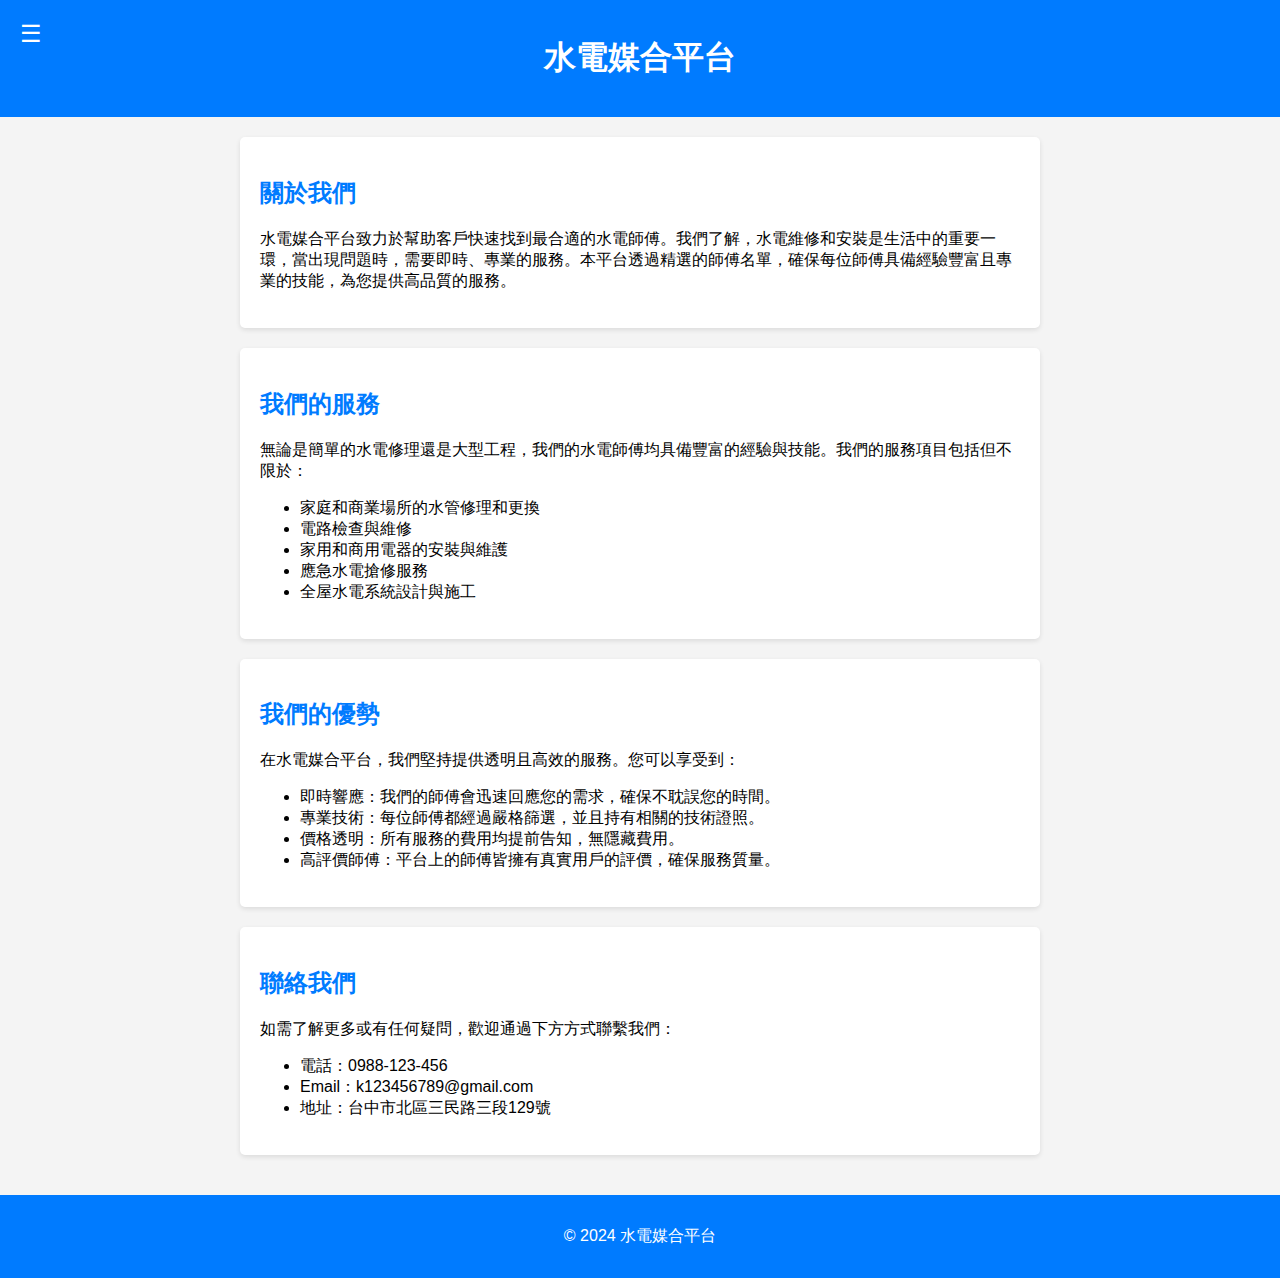
<file: about.html>
<!DOCTYPE html>
<html lang="zh-Hant">
<head>
    <meta charset="UTF-8">
    <meta name="viewport" content="width=device-width, initial-scale=1.0">
    <title>了解本網站 - 水電媒合平台</title>
    <link rel="stylesheet" href="about.css">
</head>
<body>
    <header>
        <div class="hamburger" onclick="toggleMenu()">☰</div>
        <h1>水電媒合平台</h1>
        <nav id="navMenu">
            <ul>
                <li><a href="index.html">首頁</a></li>
                <li><a href="login.html">登入</a></li>
                <li><a href="register.html">註冊</a></li>
            </ul>
        </nav>
    </header>

    <main class="main-content">
        <section class="about-section">
            <h2>關於我們</h2>
            <p>
                水電媒合平台致力於幫助客戶快速找到最合適的水電師傅。我們了解，水電維修和安裝是生活中的重要一環，當出現問題時，需要即時、專業的服務。本平台透過精選的師傅名單，確保每位師傅具備經驗豐富且專業的技能，為您提供高品質的服務。
            </p>
        </section>

        <section class="about-section">
            <h2>我們的服務</h2>
            <p>
                無論是簡單的水電修理還是大型工程，我們的水電師傅均具備豐富的經驗與技能。我們的服務項目包括但不限於：
            </p>
            <ul>
                <li>家庭和商業場所的水管修理和更換</li>
                <li>電路檢查與維修</li>
                <li>家用和商用電器的安裝與維護</li>
                <li>應急水電搶修服務</li>
                <li>全屋水電系統設計與施工</li>
            </ul>
        </section>

        <section class="about-section">
            <h2>我們的優勢</h2>
            <p>
                在水電媒合平台，我們堅持提供透明且高效的服務。您可以享受到：
            </p>
            <ul>
                <li>即時響應：我們的師傅會迅速回應您的需求，確保不耽誤您的時間。</li>
                <li>專業技術：每位師傅都經過嚴格篩選，並且持有相關的技術證照。</li>
                <li>價格透明：所有服務的費用均提前告知，無隱藏費用。</li>
                <li>高評價師傅：平台上的師傅皆擁有真實用戶的評價，確保服務質量。</li>
            </ul>
        </section>

        <section class="about-section">
            <h2>聯絡我們</h2>
            <p>
                如需了解更多或有任何疑問，歡迎通過下方方式聯繫我們：
            </p>
            <ul>
                <li>電話：0988-123-456</li>
                <li>Email：k123456789@gmail.com</li>
                <li>地址：台中市北區三民路三段129號</li>
            </ul>
        </section>
    </main>

    <footer>
        <p>© 2024 水電媒合平台</p>
    </footer>

    <script>
        function toggleMenu() {
            const navMenu = document.getElementById('navMenu');
            navMenu.classList.toggle('active'); // 使用active類別來顯示或隱藏選單
        }
    </script>
</body>
</html>
</file>
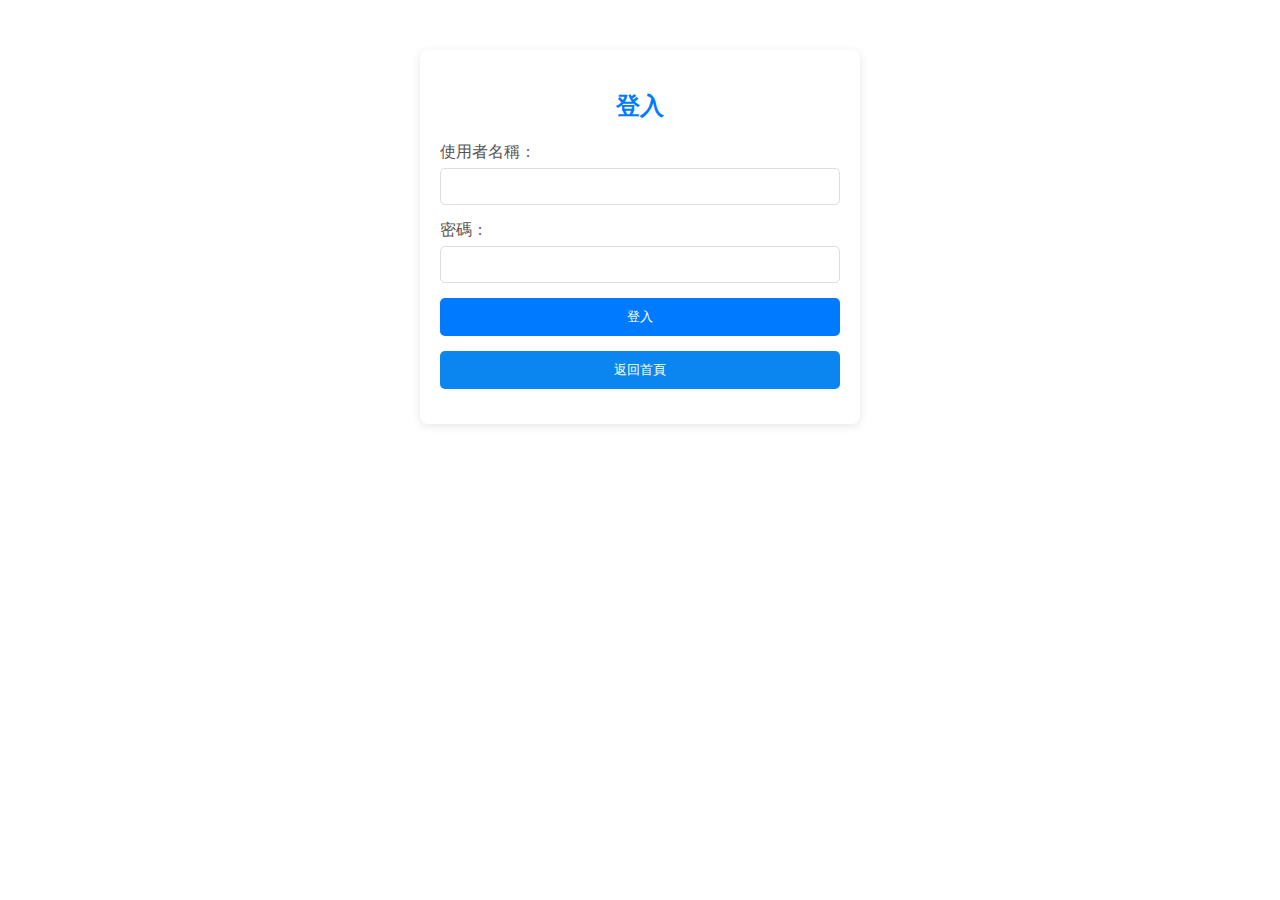
<file: login.html>
<!DOCTYPE html>
<html lang="zh-Hant">
<head>
    <meta charset="UTF-8">
    <meta name="viewport" content="width=device-width, initial-scale=1.0">
    <title>登入頁面</title>
    <link rel="stylesheet" href="login-register.css">
</head>
<body>

    <div class="container">
        <h2>登入</h2>
        <form id="loginForm">
            <label for="username">使用者名稱：</label>
            <input type="text" id="username" name="username" required>

            <label for="password">密碼：</label>
            <input type="password" id="password" name="password" required>

            <button type="submit">登入</button>
            <button type="button" class="home-button" onclick="window.location.href='index.html'">返回首頁</button>
        </form>
        <div class="error" id="errorMessage" style="display:none;"></div>
    </div>

    <script>
        document.getElementById('loginForm').addEventListener('submit', function(event) {
            event.preventDefault();

            const username = document.getElementById('username').value;
            const password = document.getElementById('password').value;

            // 獲取儲存在 localStorage 的使用者資訊
            const registeredUsername = localStorage.getItem('username');
            const registeredPassword = localStorage.getItem('password');

            // 登入邏輯
            if (username === registeredUsername && password === registeredPassword) {
                alert('登入成功！');
                window.location.href = 'index.html'; // 登入成功後跳轉首頁
            } else {
                const errorMessage = document.getElementById('errorMessage');
                errorMessage.innerText = '使用者名稱或密碼錯誤。';
                errorMessage.style.display = 'block';
            }
        });
    </script>
</body>
</html>
</file>
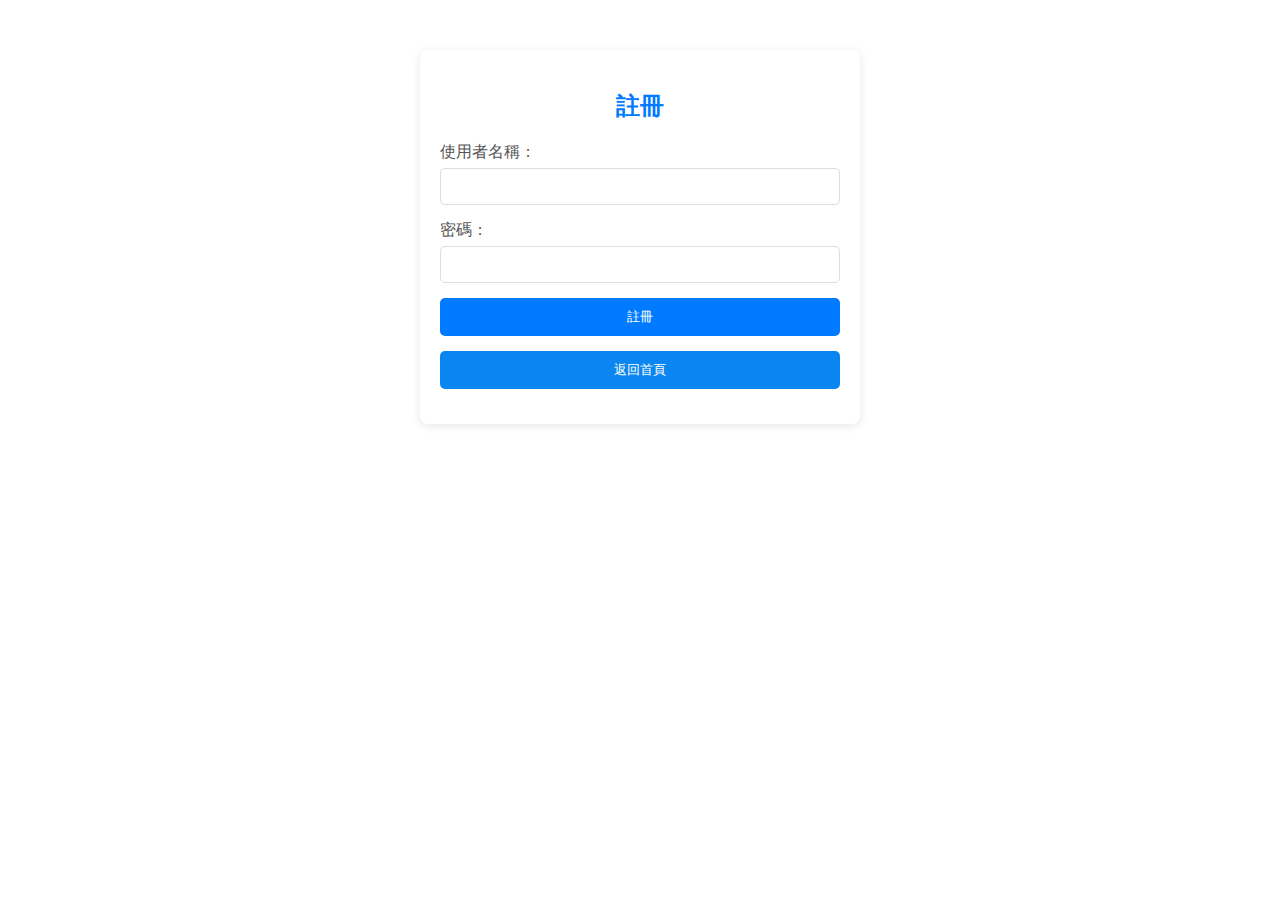
<file: register.html>
<!DOCTYPE html>
<html lang="zh-Hant">
<head>
    <meta charset="UTF-8">
    <meta name="viewport" content="width=device-width, initial-scale=1.0">
    <title>註冊頁面</title>
    <link rel="stylesheet" href="login-register.css">
</head>
<body>

    <div class="container">
        <h2>註冊</h2>
        <form id="registerForm">
            <label for="username">使用者名稱：</label>
            <input type="text" id="username" name="username" required>

            <label for="password">密碼：</label>
            <input type="password" id="password" name="password" required>

            <button type="submit">註冊</button>
            <button type="button" class="home-button" onclick="window.location.href='index.html'">返回首頁</button>
        </form>
        <div class="error" id="registerErrorMessage" style="display:none;"></div>
    </div>

    <script>
        document.getElementById('registerForm').addEventListener('submit', function(event) {
            event.preventDefault();

            const username = document.getElementById('username').value;
            const password = document.getElementById('password').value;

            // 儲存使用者資訊到 localStorage
            localStorage.setItem('username', username);
            localStorage.setItem('password', password);

            alert('註冊成功！可以前往登入。');
            window.location.href = 'login.html'; // 註冊成功後跳轉到登入頁面
        });
    </script>
</body>
</html>
</file>
<file: about.css>
body {
    font-family: Arial, sans-serif;
    margin: 0;
    padding: 0;
    background-color: #f4f4f4;
}

header {
    background: #007BFF;
    color: #fff;
    padding: 15px 20px;
    text-align: center;
    position: relative;
}

.hamburger {
    position: absolute;
    left: 20px;
    top: 20px;
    cursor: pointer;
    font-size: 24px;
}

nav {
    display: none; /* 初始狀態隱藏 */
    position: absolute;
    top: 60px; /* 漢堡菜單下方的高度 */
    left: 20px; /* 距離左邊的距離 */
    width: 150px; /* 調整下拉選單的寬度 */
    z-index: 1000; /* 確保選單在其他內容之上 */
}

nav.active {
    display: block; /* 當選單激活時顯示 */
}

nav ul {
    list-style: none;
    padding: 0;
    margin: 0;
    background: #007BFF;
    box-shadow: 0 2px 10px rgba(0, 0, 0, 0.2); /* 增加陰影效果 */
}

nav ul li {
    text-align: left; /* 左對齊 */
}

nav ul li a {
    color: #fff;
    text-decoration: none;
    padding: 10px 20px;
    display: block;
}

nav ul li a:hover {
    background: #0056b3;
}

.main-content {
    padding: 20px;
    max-width: 800px; /* 限制最大寬度 */
    margin: 0 auto; /* 中心對齊 */
    position: relative; /* 確保主內容不被選單遮住 */
}

.about-section {
    background: #fff;
    padding: 20px;
    border-radius: 5px;
    box-shadow: 0 2px 5px rgba(0, 0, 0, 0.1);
    margin-bottom: 20px;
}

.about-section h2 {
    color: #007BFF;
}

footer {
    text-align: center;
    padding: 15px 0;
    background: #007BFF;
    color: #fff;
}

.show {
    display: block;
}
</file>
<file: login-register.css>
body {
    font-family: Arial, sans-serif;
    margin: 0;
    padding: 0;
    background-color: #ffffff; /* 背景顏色 */
}

.container {
    max-width: 400px; /* 最大寬度 */
    margin: 50px auto; /* 中心對齊 */
    padding: 20px;
    background: #fff; /* 容器背景 */
    border-radius: 8px; /* 圓角 */
    box-shadow: 0 2px 10px rgba(0, 0, 0, 0.1); /* 陰影 */
}

h2 {
    text-align: center; /* 標題置中 */
    color: #007BFF; /* 標題顏色 */
}

form {
    display: flex;
    flex-direction: column; /* 垂直排列 */
}

label {
    margin-bottom: 5px;
    color: #555; /* 標籤顏色 */
}

input, button {
    padding: 10px; /* 內邊距 */
    margin-bottom: 15px; /* 外邊距 */
    border-radius: 5px; /* 圓角 */
    border: 1px solid #ddd; /* 邊框顏色 */
}

input:focus {
    border-color: #007BFF; /* 聚焦時邊框顏色 */
    outline: none; /* 移除外部輪廓 */
}

button {
    background-color: #007BFF; /* 按鈕背景顏色 */
    color: white; /* 按鈕文字顏色 */
    border: none; /* 移除邊框 */
    cursor: pointer; /* 手型游標 */
}

button:hover {
    background-color: #0056b3; /* 懸停時背景顏色 */
}

.home-button {
    background-color: #0b85ef; /* 返回首頁按鈕背景 */
    color: white; /* 返回首頁按鈕文字顏色 */
    border: none; /* 移除邊框 */
    cursor: pointer; /* 手型游標 */
    padding: 10px; /* 內邊距 */
    border-radius: 5px; /* 圓角 */
}

.home-button:hover {
    background-color: #07487a; /* 返回首頁按鈕懸停時背景 */
}

.error {
    color: red; /* 錯誤消息顏色 */
    font-size: 0.9em; /* 字體大小 */
    margin-top: -10px; /* 上邊距 */
    margin-bottom: 10px; /* 下邊距 */
}

.success {
    color: green; /* 成功消息顏色 */
    font-size: 0.9em; /* 字體大小 */
    margin-top: -10px; /* 上邊距 */
    margin-bottom: 10px; /* 下邊距 */
}
</file>
